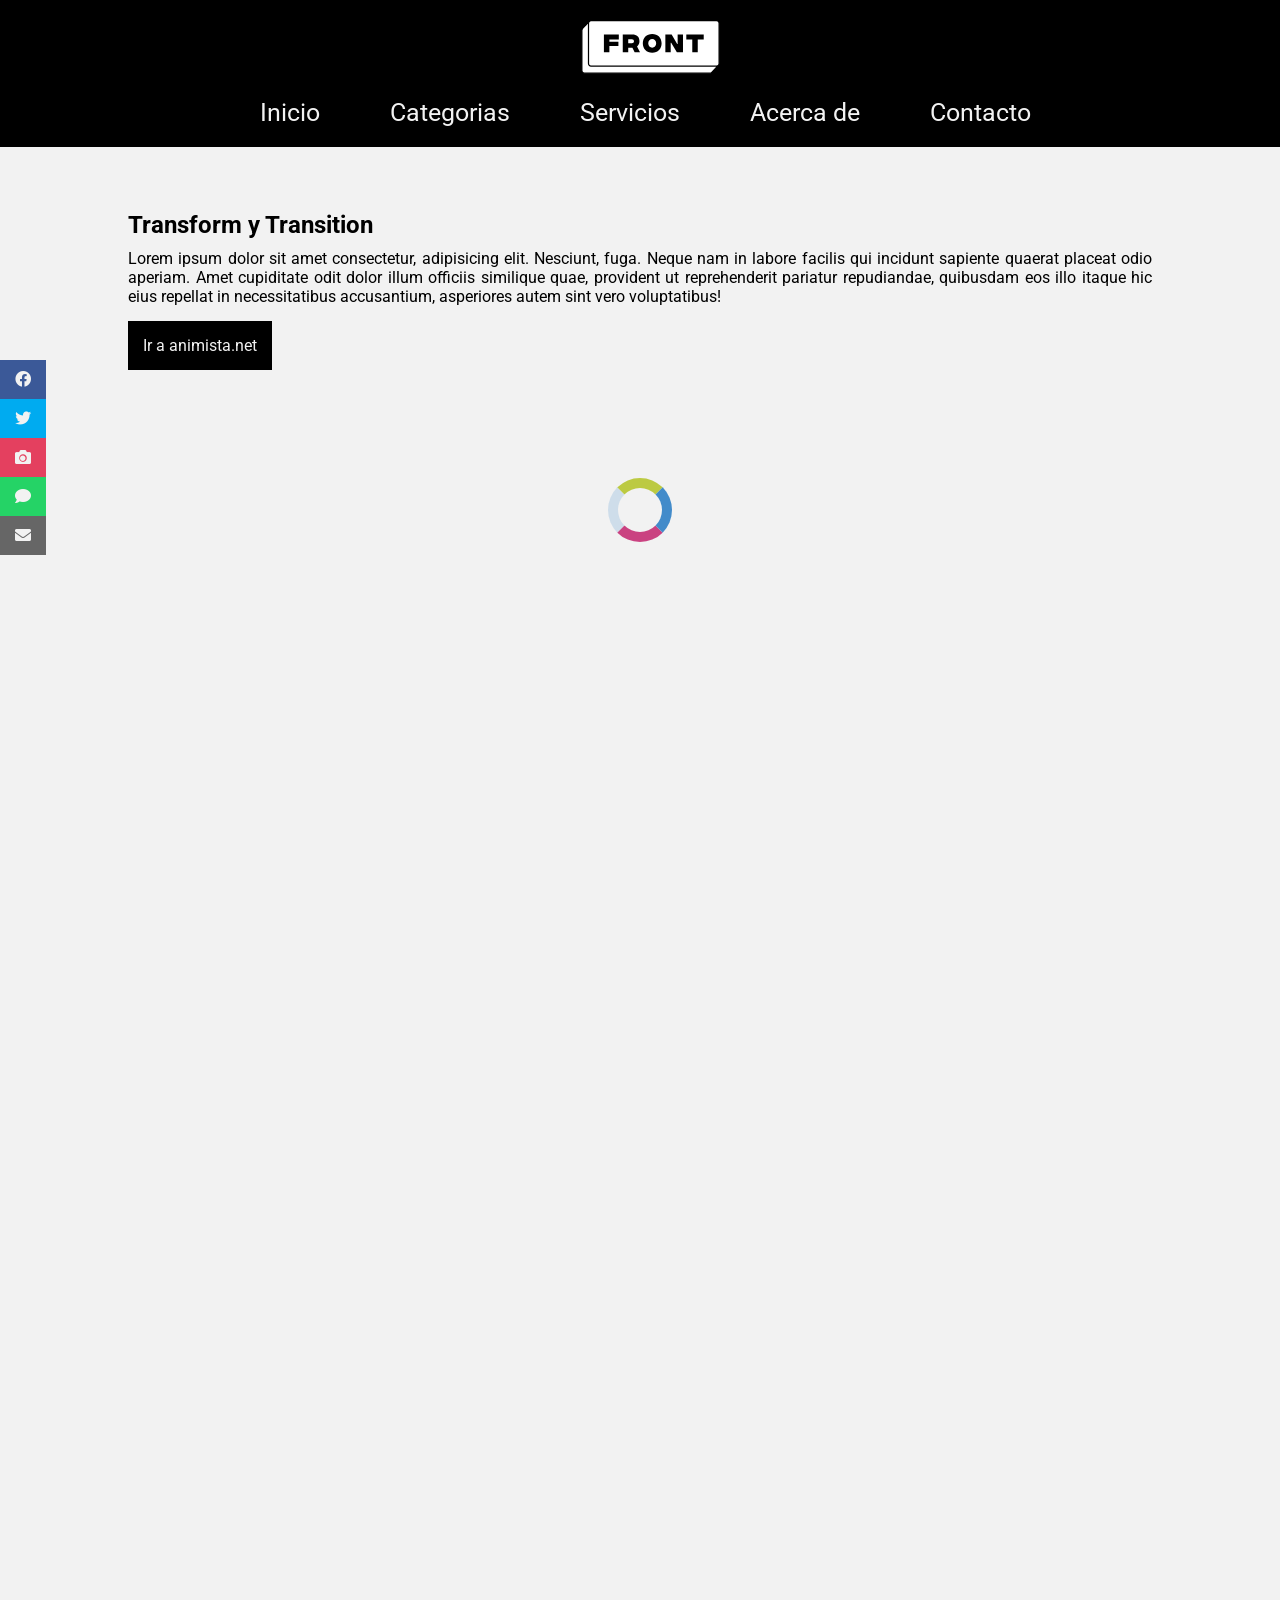
<file: animacion.html>
<!DOCTYPE html>
<html lang="es">
<head>
    <meta charset="UTF-8">
    <meta http-equiv="X-UA-Compatible" content="IE=edge">
    <meta name="viewport" content="width=device-width, initial-scale=1.0">
    <title>CSS avanzado</title>
    <link rel="stylesheet" href="https://use.fontawesome.com/releases/v5.15.3/css/all.css" integrity="sha384-SZXxX4whJ79/gErwcOYf+zWLeJdY/qpuqC4cAa9rOGUstPomtqpuNWT9wdPEn2fk" crossorigin="anonymous">
    <!-- <link rel="stylesheet" href="./css/style.css"> -->
    <link rel="stylesheet" href="./css/style_Animaciones.css">

</head>
<body >
    <header>
        <img class="logo" src="img/logo.svg" alt="">
		<nav>
			<ul>
				<li><a href="#">Inicio</a></li>
				<li><a href="#">Categorias</a></li>
				<li><a href="#">Servicios</a></li>
				<li><a href="#">Acerca de</a></li>
				<li><a href="#">Contacto</a></li>
			</ul>
		</nav>
	</header>
    <aside class="social">
		<ul>
			<li><a href="#" target="_blank" class="icon-facebook"><i class="fab fa-facebook"></i></a></li>
			<li><a href="#" target="_blank" class="icon-twitter"><i class="fab fa-twitter"></i></a></li>
			<li><a href="#" target="_blank" class="icon-instagram"><i class="fas fa-camera"></i></a></li>
			<li><a href="#" target="_blank" class="icon-whatsapp"><i class="fas fa-comment"></i></a></li>
			<li><a href="mailto:lromiglia@digitalhouse.com" class="icon-mail"><i class="fas fa-envelope"></i></a></li>
		</ul>
    </aside>
    <section class="container ">
        <h1>Transform y Transition</h1>
        <p>Lorem ipsum dolor sit amet consectetur, adipisicing elit. Nesciunt, fuga. Neque nam in labore facilis qui incidunt sapiente quaerat placeat odio aperiam. Amet cupiditate odit dolor illum officiis similique quae, provident ut reprehenderit pariatur repudiandae, quibusdam eos illo itaque hic eius repellat in necessitatibus accusantium, asperiores autem sint vero voluptatibus!</p>
        <a href="https://animista.net/" target="_blank">Ir a animista.net</a>
        <br><br><br><br><br><br><br><br><br><br><br><br><br><br><br><br><br><br><br><br><br><br><br><br><br><br><br><br><br><br><br><br><br><br><br><br><br><br><br><br><br><br><br><br><br><br><br><br><br><br><br><br><br><br><br><br><br><br><br><br><br><br><br><br><br><br><br><br><br><br><br><br><br><br><br><br><br><br><br><br><br><br><br><br><br><br><br><br><br><br><br><br><br><br><br><br><br><br><br><br>
    </section>
    <span class="spinner"></span>
</body>
</html>
</file>
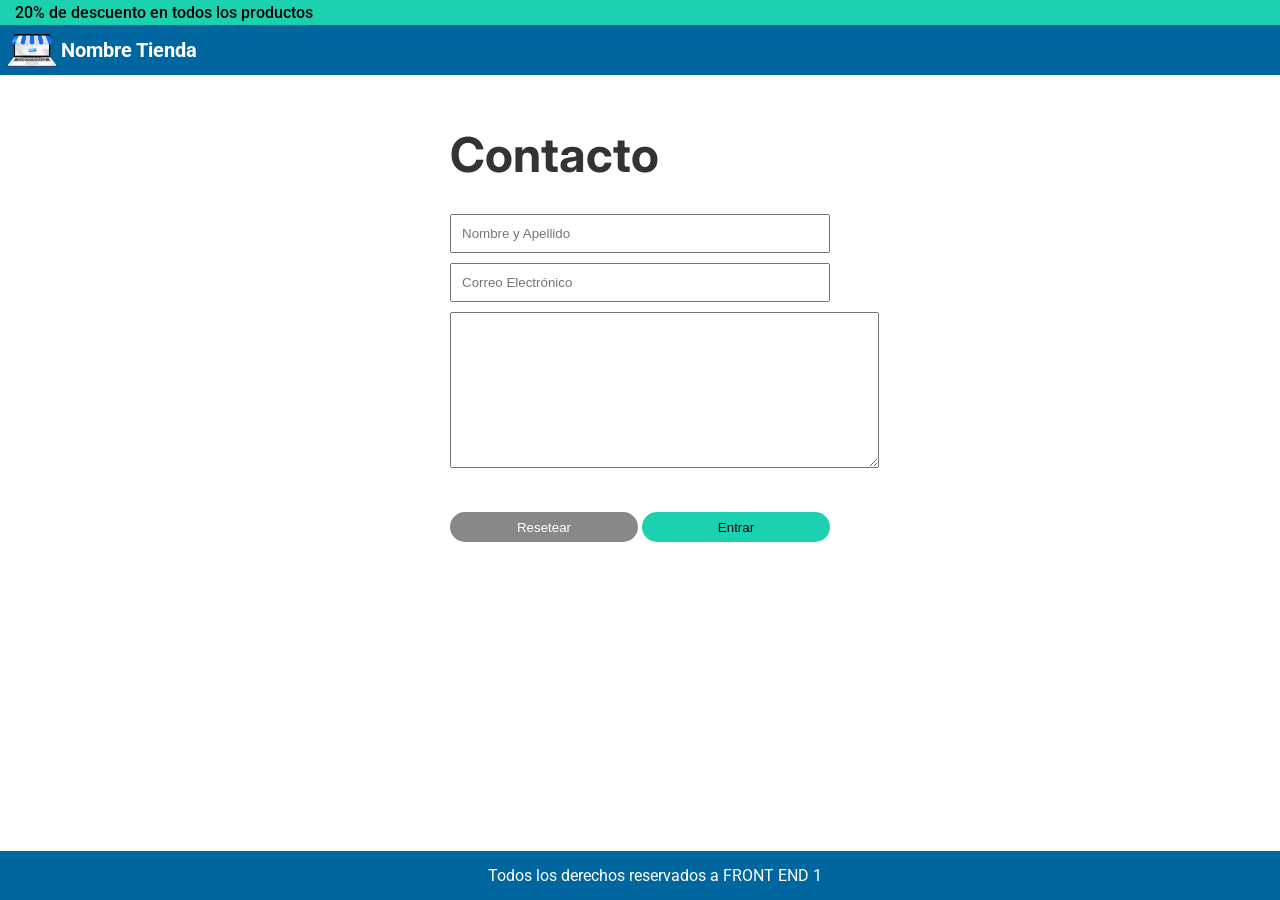
<file: Contacto.html>
<!DOCTYPE html>
<html lang="en">
<head>
    <meta charset="UTF-8">
    <meta http-equiv="X-UA-Compatible" content="IE=edge">
    <meta name="viewport" content="width=device-width, initial-scale=1.0">
    <link rel="preconnect" href="https://fonts.gstatic.com">
<link href="https://fonts.googleapis.com/css2?family=Inter&display=swap" rel="stylesheet">
<link rel="preconnect" href="https://fonts.gstatic.com">
<link href="https://fonts.googleapis.com/css2?family=Inter&family=Roboto&display=swap" rel="stylesheet">
    <link rel="stylesheet" href="./css/style_Contacto.css">

    
    <title>contacto</title>

</head>
<body>
    <aside class="discount-banner">20% de descuento en todos los productos</aside>
    <header>
        
        <img id= "logo" src="./img/tiendita.png" alt="tiendita">
        <h1>Nombre Tienda</h1>   
    </header>
    
<main>

    <div class = "login">
        <h2>Contacto</h2>
        <form action= "./home.html">
           
             <input type="text" id="usuario" name="NombreUsuario" placeholder="Nombre y Apellido" required>
             
            <input type="email" id="email" name="emailUsuario" placeholder="Correo Electrónico" required>

            <textarea name="textarea" id="textarea" cols="51" rows="10" required></textarea>
           
         <div class="button">
            <input  type="reset" name="button" value ="Resetear">
            <input  type="submit" name="button" value ="Entrar">
        </div>

        </form>
    </div>

    </main>

    <footer>    
            <p class="footer-description">Todos los derechos reservados a FRONT END 1</p>
 
    </footer>
    
</body>
</html>
</file>
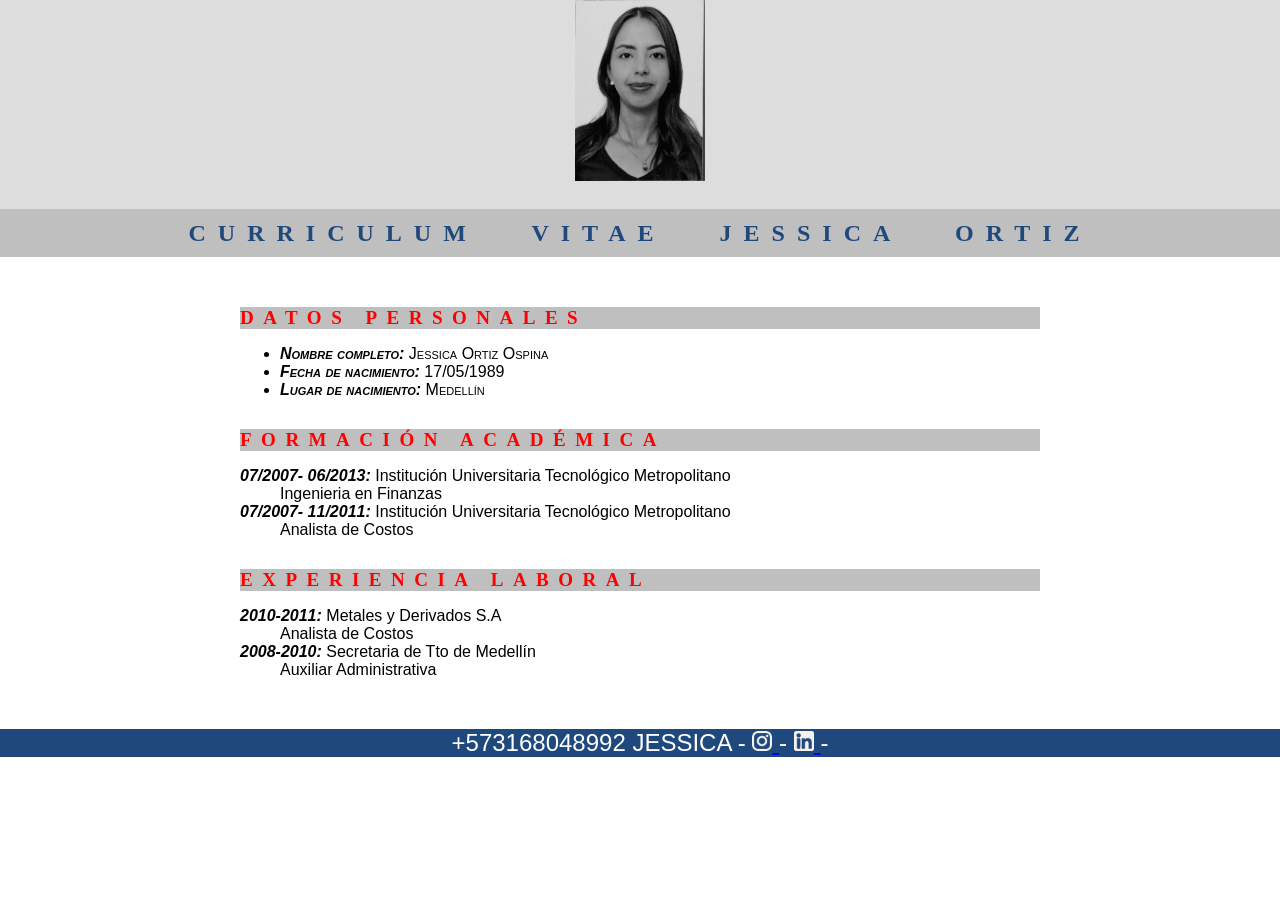
<file: curriculum.html>
<!DOCTYPE html>
<html lang="en">
<head>
    <meta charset="UTF-8">
    <meta http-equiv="X-UA-Compatible" content="IE=edge">
    <meta name="viewport" content="width=device-width, initial-scale=1.0">
    <title>CURRICULUM VITAE JESSICA ORTIZ OSPINA</title>
    <link rel ="stylesheet" href= "css/style_cv.css">
</head>
<body>
    <header>
        <img src="img/Foto_Jessica.png" id="perfil" alt ="">
        <h1> Curriculum Vitae Jessica Ortiz</h1>
    </header>
    <main>
        <section>
            <h2>DATOS PERSONALES</h2>
            <ul>
                <li><span class ="item-detail">Nombre completo: </span>Jessica Ortiz Ospina </li>
                <li><span class ="item-detail">Fecha de nacimiento: </span>17/05/1989</li>
                <li><span class ="item-detail">Lugar de nacimiento: </span>Medellín  </li>
            </ul>
        </section>
        <section>
            <h2>FORMACIÓN ACADÉMICA</h2>
            <dl>
                <dt><span class="item-detail">07/2007- 06/2013: </span>Institución Universitaria Tecnológico Metropolitano</dt>
                <dd>Ingenieria en Finanzas</dd>
                <dt><span class ="item-detail">07/2007- 11/2011: </span>Institución Universitaria Tecnológico Metropolitano</dt>
                <dd>Analista de Costos</dd>
            </dl>
        </section>
        <section>
            <h2>EXPERIENCIA LABORAL</h2>
            <dl>
                <dt><span class="item-detail">2010-2011: </span>Metales y Derivados S.A</dt>
                <dd>Analista de Costos</dd>
                <dt><span class= "item-detail">2008-2010: </span>Secretaria de Tto de Medellín</dt>
                <dd>Auxiliar Administrativa</dd>
            </dl>
        </section>
    </main>
    <footer>
        <p>+573168048992 JESSICA -
            <a href="https://instagram.com/jessi.0517?igshid=l9xuis1vj0dv">
            <img src="img/ico_instagram.png" alt="Ir a mi Instagram" class ="img-link">
             </a>-
            <a href="https://es.linkedin.com/">
            <img src="img/ico_linkedin.png" alt="Ir a linkedin" class= "img-link">
            </a>
        -</p>
    </footer>
</body>
</html>
</file>
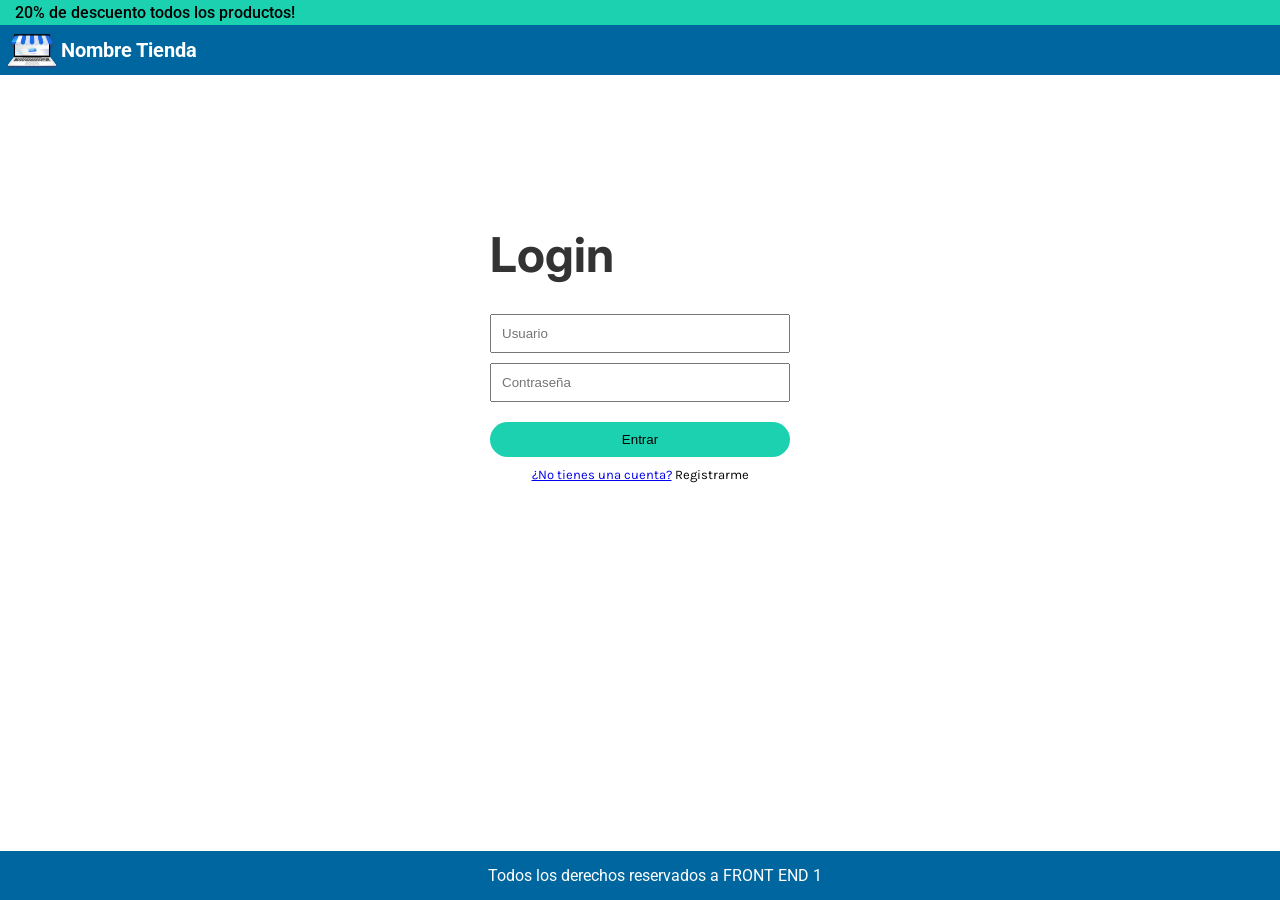
<file: Login.html>
<!DOCTYPE html>
<html lang="en">
<head>
    <meta charset="UTF-8">
    <meta http-equiv="X-UA-Compatible" content="IE=edge">
    <meta name="viewport" content="width=device-width, initial-scale=1.0">
    <link rel="preconnect" href="https://fonts.gstatic.com">
<link href="https://fonts.googleapis.com/css2?family=Inter&display=swap" rel="stylesheet">
<link rel="preconnect" href="https://fonts.gstatic.com">
<link href="https://fonts.googleapis.com/css2?family=Inter&family=Roboto&display=swap" rel="stylesheet">
    <link rel="stylesheet" href="./css/style_Login.css">

    
    <title>Login</title>

</head>
<body>

    <aside class="discount-banner">20% de descuento todos los productos!</aside>
   
     
    <header>
        
        <img id= "logo" src="./img/tiendita.png" alt="tiendita">
        <h1>Nombre Tienda</h1>   

    </header>
    
    
<main>

    <div class = "login">
        <h2>Login</h2>
        <form action="./home.html" method="GET">
             <input type="text" id="Usuario" name="Usuario" placeholder="Usuario" required>
             
            <input type="password" id="Contraseña" name="PasswordUsuario" placeholder="Contraseña"required>
            
            <input class= "button" type="submit" name="button" value = "Entrar">

            <p> <a href="./Registro.html">¿No tienes una cuenta?</a> Registrarme</p>

        </form>
      

            
    </div>
   

    </main>

    <footer>
        
            <p class="footer-description">Todos los derechos reservados a FRONT END 1</p>
          
       
    </footer>
    
</body>
</html>
</file>
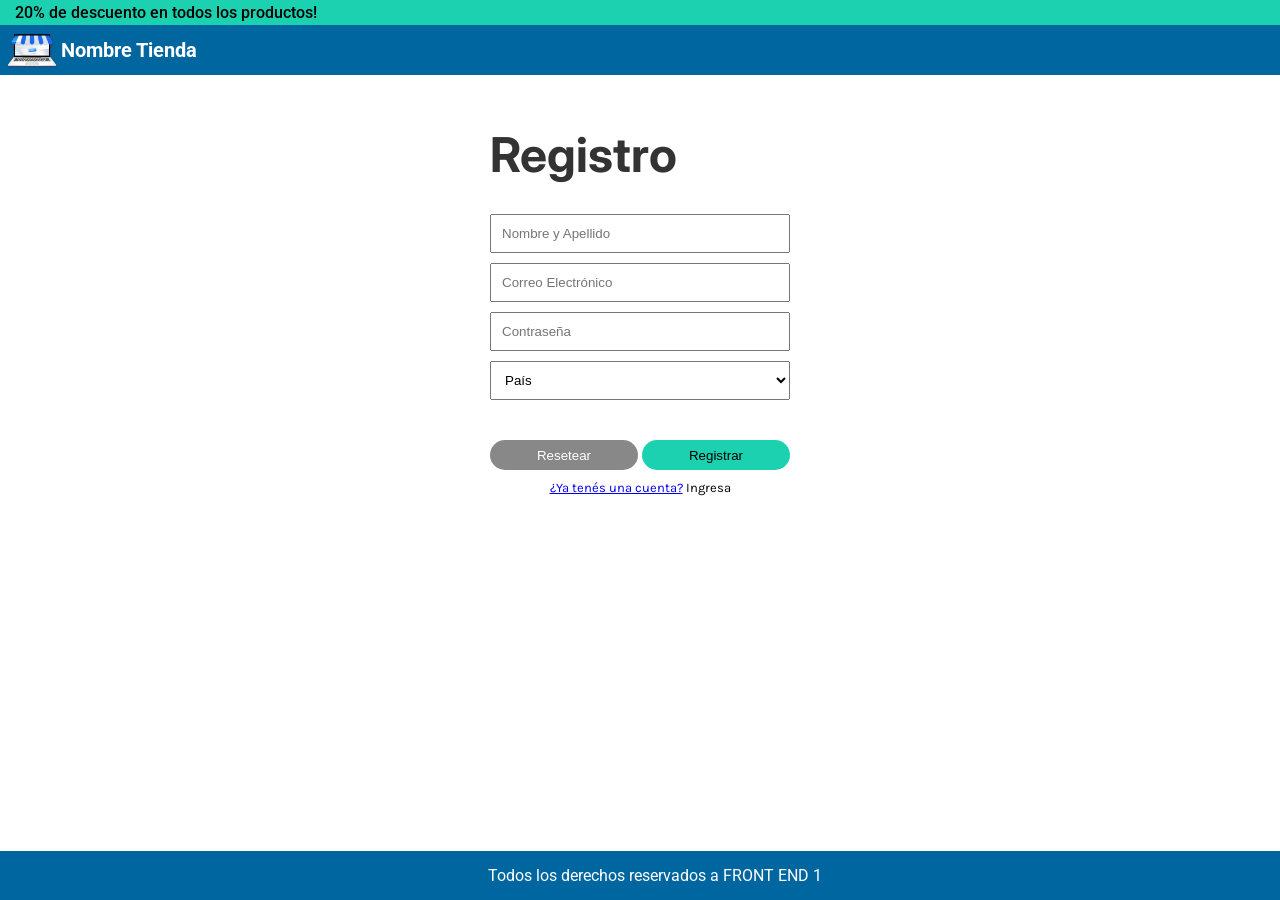
<file: Registro.html>
<!DOCTYPE html>
<html lang="en">
<head>
    <meta charset="UTF-8">
    <meta http-equiv="X-UA-Compatible" content="IE=edge">
    <meta name="viewport" content="width=device-width, initial-scale=1.0">
    <link rel="preconnect" href="https://fonts.gstatic.com">
<link href="https://fonts.googleapis.com/css2?family=Inter&display=swap" rel="stylesheet">
<link rel="preconnect" href="https://fonts.gstatic.com">
<link href="https://fonts.googleapis.com/css2?family=Inter&family=Roboto&display=swap" rel="stylesheet">
    <link rel="stylesheet" href="./css/style_Registro.css">

    <title>Fourmulario 2</title>

</head>
<body>

    <aside class="discount-banner">20% de descuento en todos los productos!</aside>
   
     
    <header>
        
        <img id= "logo" src="./img/tiendita.png" alt="tiendita">
        <h1>Nombre Tienda</h1>   

    </header>
    
    
<main>

    <div class = "login">
        <h2>Registro</h2>
        <form action="./home.html" method="GET">
           
             <input type="text" id="usuario" name="NombreUsuario" placeholder="Nombre y Apellido">
             
            <input type="email" id="email" name="emailUsuario" placeholder="Correo Electrónico" required>

            <input type="password" id="contraseña" name="PasswordUsuario" placeholder="Contraseña" required>
            
            <select name="select" id="">
                <option value="" disabled selected hidden>País</option>
                <option value="value1">Argentina</option>
                <option value="value2">Colombia</option>
                <option value="value3">Brasil</option>
            </select>
           
         <div class="button">
            <input  type="reset" name="button" value ="Resetear">
            <input type="submit" name="button" value ="Registrar">
        </div>

            <p> <a href="./Login.html">¿Ya tenés una cuenta?</a> Ingresa</p>

        </form>
      

            
    </div>
   

    </main>

    <footer>
        
            <p class="footer-description">Todos los derechos reservados a FRONT END 1</p>
          
       
    </footer>
    
</body>
</html>
</file>
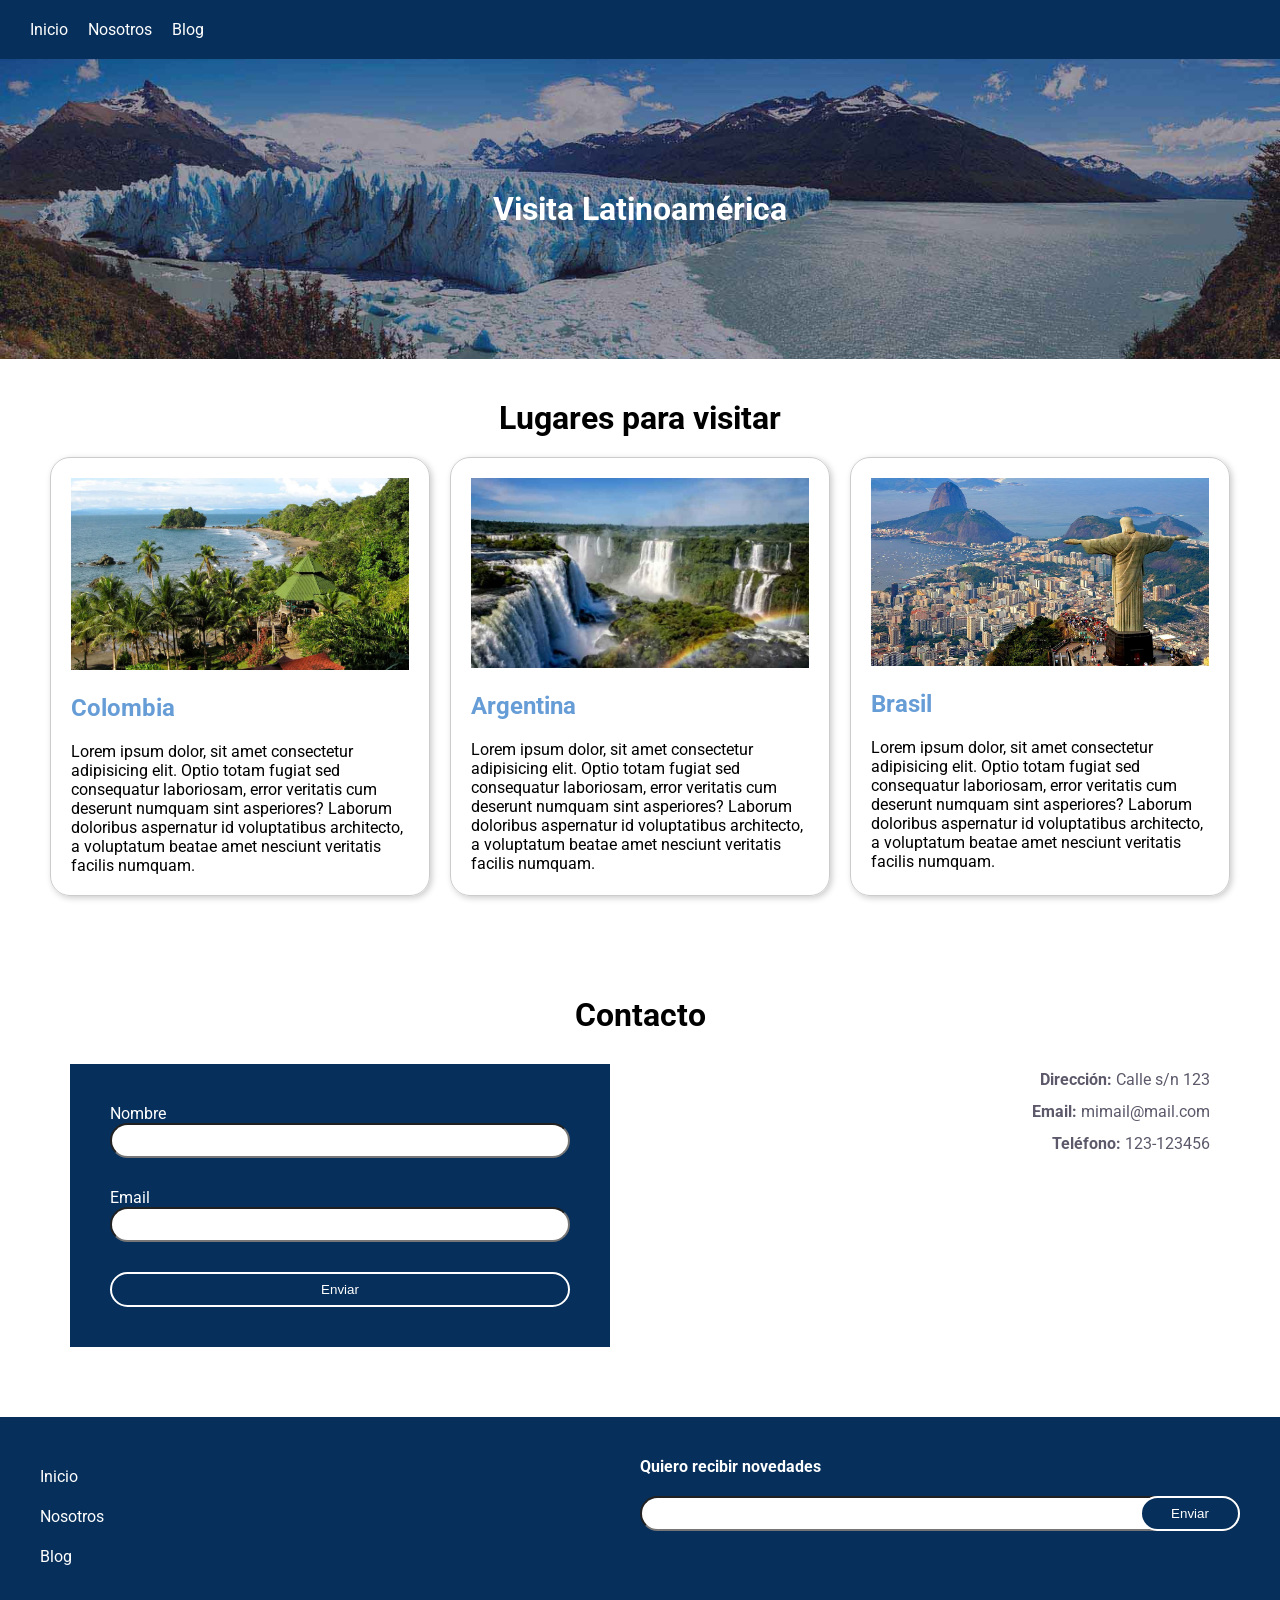
<file: responsive.html>
<!DOCTYPE html>
<html lang="es">

<head>
    <meta charset="UTF-8">
    <meta name="viewport" content="width=device-width, initial-scale=1.0">
    <title>Responsive</title>
    <link rel="stylesheet" href="./css/estilos_Responsive.css">
</head>

<body>
    <header>
        <nav>
            <ul>
                <li><a href="">Inicio</a></li>
                <li><a href="">Nosotros</a></li>
                <li><a href="">Blog</a></li>
            </ul>
        </nav>
        <div class="bg-header">
            <h1>Visita Latinoamérica</h1>
        </div>
    </header>
    <main>
        <section id="card-section">
            <h2>Lugares para visitar</h2>
            <div>
                <div class="card">
                    <img src="img/colombia.jpeg" alt="">
                    <h3>Colombia</h3>
                    <p>Lorem ipsum dolor, sit amet consectetur adipisicing elit. Optio totam fugiat sed consequatur
                        laboriosam, error veritatis cum deserunt numquam sint asperiores? Laborum doloribus aspernatur
                        id
                        voluptatibus architecto, a voluptatum beatae amet nesciunt veritatis facilis numquam.</p>
                </div>
                <div class="card">
                    <img src="img/argentina.jpeg" alt="">
                    <h3>Argentina</h3>
                    <p>Lorem ipsum dolor, sit amet consectetur adipisicing elit. Optio totam fugiat sed consequatur
                        laboriosam, error veritatis cum deserunt numquam sint asperiores? Laborum doloribus aspernatur
                        id
                        voluptatibus architecto, a voluptatum beatae amet nesciunt veritatis facilis numquam.</p>
                </div>
                <div class="card">
                    <img src="img/brasil.jpeg" alt="">
                    <h3>Brasil</h3>
                    <p>Lorem ipsum dolor, sit amet consectetur adipisicing elit. Optio totam fugiat sed consequatur
                        laboriosam, error veritatis cum deserunt numquam sint asperiores? Laborum doloribus aspernatur
                        id
                        voluptatibus architecto, a voluptatum beatae amet nesciunt veritatis facilis numquam.</p>
                </div>
            </div>
        </section>
        <section>
            <h2>Contacto</h2>
            <div>
             
                <div class="formulario">

                    <form action="">
                        <label for="nombre">Nombre</label>
                        <input type="text" id="nombre">
                        <label for="email">Email</label>
                        <input type="text" id="email">
                        <input type="submit" value="Enviar">
                    </form>
                </div>
                <div class="contacto">
                    <p><span>Dirección:</span> Calle s/n 123</p>
                    <p><span>Email:</span>  mimail@mail.com</p>
                    <p><span>Teléfono:</span>  123-123456</p>
                </div>
            </div>
        </section>
    </main>
    <footer>
        <div>
            <ul>
                <li><a href="">Inicio</a></li>
                <li><a href="">Nosotros</a></li>
                <li><a href="">Blog</a></li>
            </ul>
        </div>
        <div>
            <h4>Quiero recibir novedades</h4>
            <div class="news-letter">            <input type="text"><input type="submit" value="Enviar">
            </div>
        </div>
    </footer>
</body>

</html>
</file>
<file: css/style_Animaciones.css>
@import url('https://fonts.googleapis.com/css2?family=Roboto:wght@300&display=swap');

*{
    box-sizing: border-box;
    margin: 0;
    padding: 0;
}
:root{
    --primary-color: #000;
    --secondary-color:#f2f2f2;
    --decoration-color:#c79800;
   }

body{
    background:var(--secondary-color);
    font-family: 'Roboto';
    color:var(--primary-color);
    width: 100%;
  }

header{
    background-color:var(--primary-color);
    text-align: center;
    z-index: 100;
}
header .logo {
    margin-top: 20px;
    margin-left: 20px;
}

/* Menú principal */
nav ul {
    display: flex; 
    justify-content: center;
    list-style: none;
    padding: 0px;
    margin-left: 10px;
    transition: ;

}
nav ul li {
    margin: 20px;
}
nav ul li a{
  position:relative;
  margin:15px;
  font-size:25px;  
  color:var(--secondary-color);
  text-decoration: none;
}

nav ul li a:before{
  content:'';
  background: var(--decoration-color);
  position:absolute;
  bottom:-10px;
  transition: ease-in 0.4s;
  width: 0%;
  border-bottom: 4px solid var(--decoration-color);
 
}
nav ul li a:hover::before{
    width:100%;
}

/* Barra redes */
.social {
	position: fixed; 
	left: 0; 
	top: calc(50% - 90px); /* Para que quede centrada le decimos que al 50% del alto le reste la mitad del alto de la barra: 16px de la letra + 10 padding-top + 10padding-bottom */
	z-index: 2000; 
}
.social ul {
	list-style: none;
}

.social ul li a {
    display: inline-block; /* porque le quiero agregar padding */
    color:var(--secondary-color);
    background: var(--primary-color);
    padding: 10px 15px;
    text-decoration: none;
    transition: all 500ms ease;
}
.social ul li a:hover{
    padding: 10px 30px;
    background-color: var(--primary-color);  
}


.social ul li .icon-facebook {background:#3b5998;} /* Establecemos los colores de cada red social, aprovechando su class */
.social ul li .icon-twitter {background: #00abf0;}
.social ul li .icon-instagram {background: #E4405F;}
.social ul li .icon-whatsapp {background: #25D366;}
.social ul li .icon-mail {background: #666666;}


  /* Contenido */
.container{
    width: 80%;
    margin: 5% auto;
}

.container p{
    margin-top: 10px;
    text-align: justify;
}
.container a{
    display: inline-block;
    background-color:var(--primary-color);
    color:var(--secondary-color);
    text-decoration: none;
    padding: 15px;
    margin-top: 15px;
}
.container a:hover{
    color:var(--decoration-color);
}
 
/* spinner| */
.spinner{
    margin-top: 60px;
    width: 64px;
    height: 64px;
    position: fixed;
    top: calc(50% - 32px);
    left: calc(50% - 32px);
    border-radius: 50%;
    z-index: 2;
    animation-name:spinner;
    animation-iteration-count: infinite;
    animation-duration:0.8s;
    animation-timing-function: linear;

 }
.spinner {
    background-color: transparent;
    border-top: 10px solid rgb(188, 202, 66);
    border-right: 10px solid rgb(66,139,202);
    border-bottom: 10px solid rgb(202, 66, 129);
    border-left: 10px solid rgba(66,139,202,.2);

 }

 @keyframes spinner{
     100%{
         transform: rotate(360deg);
     }
 }
</file>
<file: css/style_Contacto.css>
/* HOJA DE ESTILOS PARA FORMULARIO 1*/ 

@import url('https://fonts.googleapis.com/css2?family=Inter&family=Karla&family=Roboto&display=swap');
*{
    margin:0;
     
}
body{
    font-family:'Roboto', sans-serif;
}

header{
    
    font-size: 10px;
    color: white;
    background-color:#00669F;
    padding: 5px;

}
h1{
    background: #00669F;
    font-family: 'Roboto', sans-serif;
    display: inline-block;
    vertical-align: middle;
    margin:0;

}
#logo{
    height: 40px;
    vertical-align: middle;
}

h2{
    font-family: 'Inter', sans-serif;
    text-align: left;
    font-size: 48px;
    margin-bottom: 20px;
    color: #333333;
    
}
.login{
 
    margin: 50px auto;   /*Mirar si está correcto el margin*/
    width: 380px;
    text-align:center ;

}
form{
    font-family: "karla", sans-serif;
}

#usuario{
    margin-top: 10px;
    width: 380px;
    padding: 10px;
    box-sizing: border-box;
    /*display:block; para colocarlo en bloque */

}
#email{
    margin-top: 10px;
    width: 380px;
    padding: 10px;
    box-sizing: border-box;
    /*display:block; para colocarlo en bloque */

}
#textarea{
    margin-top: 10px;
}


/*.button{
    margin-top: 20px;
    border-radius: 20px;
    width: 300px;
    border: none;
}*/

/* .button{
    display: inline-block;
} */

input[type=submit]{
    background-color: #1CD1B0;
    margin-top: 40px;
    border-radius: 20px;
    width: 188px;
    height:30px;
    border: none;
    display: inline-block;
 
}
input[type=reset]{
    background-color:#888888;
    margin-top: 40px;
    border-radius: 20px;
    border: none;
    width: 188px;
    height:30px;
    color: white;
    display: inline-block;  

}
input:focus::placeholder{     /*Para cuando coloque el cursor desaparece*/
    color:transparent;
}

form p {
    font-size:13px;
    padding-top:10px;
}

.discount-banner {

    background-color: #1CD1B0;
    font-size: 1em;
    padding: 3px 15px;
    font-weight: 500;
}

footer{
    background-color: #00669F;
    text-align: center;
    position: absolute;
    color: white;
    padding: 15px ;
    bottom: 0px;
    width: 100%;    
}
</file>
<file: css/style_cv.css>
body{
    font-family: Calibri, Arial, Arial, Helvetica, sans-serif;
    margin: 0;
}

#perfil{width: 130px;

}
header{
    background-color: #ddd;
    line-height: 2;
    text-align: center
}
main{
    margin: 50px auto;
    max-width: 800px;
}
section{
    margin-top: 30px;
}

h1{
    text-transform: uppercase;
}
h1,h2 {
    background-color: #BFBFBF;
    font-family: Cambria, Times, serif;
    letter-spacing: 0.5em;

}
h1{
    color: #1F497D;
    font-size:24px;
    word-spacing: 1.5em;

}

h2{
    color: rgb(255,0,0);
    font-size:19px;
}
li{
    font-style: :normal;
    font-variant: small-caps;
}
.item-detail {
    font-style: italic;
    font-weight: bold;
}
footer{
    background-color: #1F497D;
    color:rgb(255,255,255);
    font-size: 24px; 
    text-align: center;
}
.img-link{
    width: 20px;
    height: 20px;
}
</file>
<file: css/style_Login.css>
/* HOJA DE ESTILOS PARA FORMULARIO 1*/ 

@import url('https://fonts.googleapis.com/css2?family=Inter&family=Karla&family=Roboto&display=swap');
*{
    margin:0;
     
}
body{
    font-family:'Roboto', sans-serif;
}

header{
    
    font-size: 10px;
    color: white;
    background-color:#00669F;
    padding: 5px;

}
h1{
    background: #00669F;
    font-family: 'Roboto', sans-serif;
    display: inline-block;
    vertical-align: middle;
    margin:0;

}
#logo{
    height: 40px;
    vertical-align: middle;
}

h2{
    font-family: 'Inter', sans-serif;
    text-align: left;
    font-size: 48px;
    margin-bottom: 20px;
    color: #333333;
    
}
.login{
 
    margin: 150px auto;
    width: 300px;
    text-align:center ;

}
form{
    font-family: "karla", sans-serif;
}

input{
    margin-top: 10px;
    width: 300px;
    padding: 10px;
    box-sizing: border-box;
    /*display:block; para colocarlo en bloque */

}
.button{
    margin-top: 20px;
    border-radius: 20px;
    width: 300px;
    background-color: #1CD1B0;
    border: none;
}

form p {
    font-size:13px;
    margin-top:10px;
}

.discount-banner {

    background-color: #1CD1B0;
    font-size: 1em;
    padding: 3px 15px;
    font-weight: 500;
}

footer{
    background-color: #00669F;
    text-align: center;
    position: absolute;
    color: white;
    padding: 15px ;
    bottom: 0px;
    width: 100%;
    
}
</file>
<file: css/style_Registro.css>
/* HOJA DE ESTILOS PARA FORMULARIO 1*/ 

@import url('https://fonts.googleapis.com/css2?family=Inter&family=Karla&family=Roboto&display=swap');
*{
    margin:0;
     
}
body{
    font-family:'Roboto', sans-serif;
}

header{
    
    font-size: 10px;
    color: white;
    background-color:#00669F;
    padding: 5px;

}
h1{
    background: #00669F;
    font-family: 'Roboto', sans-serif;
    display: inline-block;
    vertical-align: middle;
    margin:0;

}
#logo{
    height: 40px;
    vertical-align: middle;
}

h2{
    font-family: 'Inter', sans-serif;
    text-align: left;
    font-size: 48px;
    margin-bottom: 20px;
    color: #333333;
    
}
.login{
 
    margin: 50px auto;   /*Mirar si está correcto el margin*/
    width: 300px;
    text-align:center ;

}
form{
    font-family: "karla", sans-serif;
}

#usuario{
    margin-top: 10px;
    width: 300px;
    padding: 10px;
    box-sizing: border-box;
    /*display:block; para colocarlo en bloque */

}
#email{
    margin-top: 10px;
    width: 300px;
    padding: 10px;
    box-sizing: border-box;
    /*display:block; para colocarlo en bloque */

}
#contraseña{
    margin-top: 10px;
    width: 300px;
    padding: 10px;
    box-sizing: border-box;
    /*display:block; para colocarlo en bloque */

}
select{                 /*Q podria haber usado mejor para juntar el select y el imput?*/
    margin-top: 10px;
    width: 300px;
    padding: 10px;
    box-sizing: border-box;
}
/*.button{
    margin-top: 20px;
    border-radius: 20px;
    width: 300px;
    border: none;
}*/

/* .button{
    display: inline-block;
} */

input[type=submit]{
    background-color: #1CD1B0;
    margin-top: 40px;
    border-radius: 20px;
    width: 148px;
    height:30px;
    border: none;
    display: inline-block;
 
}
input[type=reset]{
    background-color:#888888;
    margin-top: 40px;
    border-radius: 20px;
    border: none;
    width: 148px;
    height:30px;
    color: white;
    display: inline-block;
    

}
input:focus::placeholder{     /*Para cuando coloque el cursor desapre*/
    color:transparent;
}


form p {
    font-size:13px;
    padding-top:10px;
}

.discount-banner {

    background-color: #1CD1B0;
    font-size: 1em;
    padding: 3px 15px;
    font-weight: 500;
}

footer{
    background-color: #00669F;
    text-align: center;
    position: absolute;
    color: white;
    padding: 15px ;
    bottom: 0px;
    width: 100%;
    
}
</file>
<file: css/estilos_Responsive.css>
/* Estilos Generales */
@import url('https://fonts.googleapis.com/css2?family=Roboto:wght@500;300&display=swap');

:root {
    --color-principal: #062f5b;
    --color-secundario: #679dd6;
    --color-texto: #5d596b;
}

* {
    box-sizing: border-box;
    margin: 0;
    padding: 0;
}

body {
    font-family: 'Roboto', sans-serif;
    font-weight: 300px;
}

img {
    max-width: 100%;
}

li {
    list-style-type: none;
}

a {
    text-decoration: none;
    color: #fff;
}

header {
    background-color: var(--color-principal);
}

nav {
    padding: 20px;
}

nav ul {
    display: flex;
}

nav ul li a {
    padding: 10px;
}

.bg-header {
    background-image: url("../img/bg-header.jpg"), -webkit-linear-gradient(top, #cbe3ba, #a6cc8b);
    background-repeat: no-repeat;
    background-position: center;
    background-size: cover;
    color: #fff;
    display: flex;
    justify-content: center;
    align-items: center;
    height: 300px;
}

.bg-header h1 {
    font-weight: 500px;
}

/* Estilos section */
section,
footer {
    padding: 40px;
}

section>div {

    display: flex;
}

h2 {
    font-size: 2rem;
    text-align: center;
}

/* Estilos cards */
#card-section>div {
    display: flex;
}

.card {
    border-radius: 20px;
    padding: 20px;
    width: 50%;
    border: 1px solid #ccc;
    box-shadow: 2px 2px 6px #ccc;
    margin: 20px 10px;

}

.card>h3 {
    color: var(--color-secundario);
    font-size: 1.5em;
    margin: 20px 0;
}

/* Estilos contacto*/
.contacto,
.formulario {
    padding: 30px;
}

.contacto {
    width: 50%;
    text-align: right;
}

.contacto>p {
    line-height: 2;
    color: var(--color-texto);
}

.contacto>p>span {
    font-weight: bold;
}

.formulario {
    width: 50%;
}

form {
    color: #fff;
    display: flex;
    flex-direction: column;
    background-color: var(--color-principal);
    padding: 40px 40px 10px;
}

form input {
    margin-bottom: 30px;
}

input {
    border-radius: 20px;
    outline: none;
    padding: 8px;
}

input[type="submit"] {
    background-color: var(--color-principal);
    border: 2px solid #fff;
    color: #fff;

}

/*footer*/
footer {
    background-color: var(--color-principal);
    display: flex;
}

footer>div {
    width: 50%;
}

footer h4 {
    color: #fff;
    margin-bottom: 20px;
}

footer ul {
    line-height: 2.5;
}

.news-letter {
    position: relative;
}

.news-letter>input[type="text"] {
    width: 100%;
}

.news-letter>input[type="submit"] {
    position: absolute;
    width: 100px;
    right: 0;
}

/*** Responsive */

/*tablet*/
@media(max-width: 768px){

    h2{
        margin-bottom: 19px;
    }
    #card-section>div,section>div {
        flex-direction: column;
        align-items: center;
    }
    .card, .formulario{
         width: 100%;    
    }
    footer{
        flex-direction: column;
    }
    footer>div {
        width: 100%;
    }
    #card-section{
        padding: 10px;
        
    }
    .formulario{
        padding:2px;
    }


}

/* mobile*/
@media(max-width: 450px){

        .bg-header {
            height: 37.5rem;   /*  600/16=37 */
        }

        #card-section{
            padding: 10px;
            
        }
     
    }
</file>
